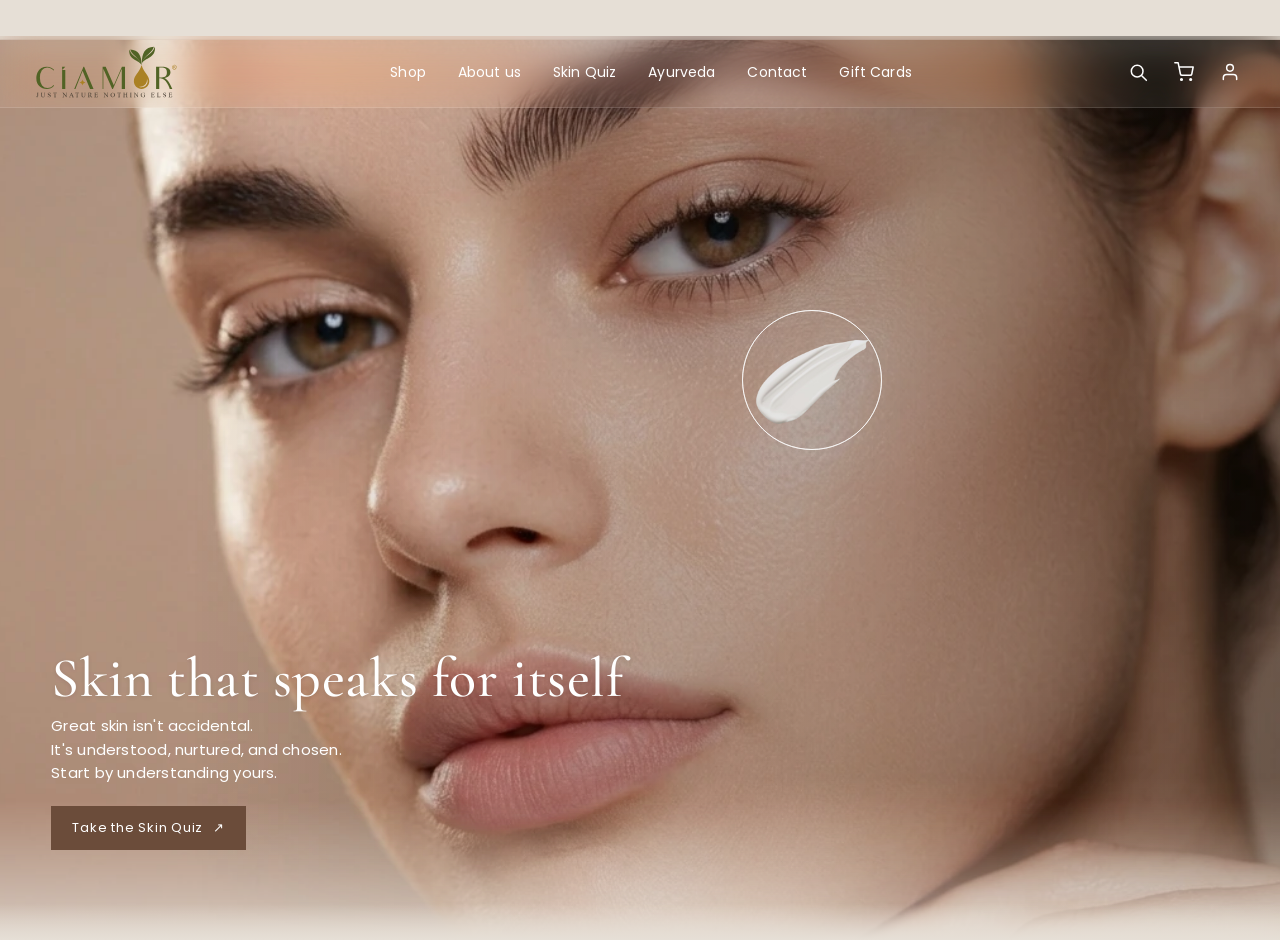
<file: index.html>
<!DOCTYPE html>
<html lang="en">
<head>
  <meta charset="UTF-8">
  <meta name="viewport" content="width=device-width, initial-scale=1.0">
  <title>Ciamor | Just Nature, Nothing Else</title>

  <!-- Fonts. preconnect opens the connection to Google early so text appears sooner -->
  <link rel="preconnect" href="https://fonts.googleapis.com">
  <link rel="preconnect" href="https://fonts.gstatic.com" crossorigin>
  <link href="https://fonts.googleapis.com/css2?family=Cormorant+Garamond:ital,wght@0,300;0,400;0,500;1,300;1,400;1,500&family=Poppins:wght@300;400;500&display=swap" rel="stylesheet">

  <!-- Order matters: tokens → base → one file per section -->
  <link rel="stylesheet" href="css/tokens.css">
  <link rel="stylesheet" href="css/base.css">
  <link rel="stylesheet" href="css/sections/announce.css">
  <link rel="stylesheet" href="css/sections/nav.css">
  <link rel="stylesheet" href="css/sections/hero.css">
</head>
<body>

  <!-- ================= ANNOUNCEMENT BAR ================= -->
  <!-- [CLIENT: announcement text]. Empty in the reference build too. -->
  <div class="announce-bar">
    &nbsp;
  </div>


  <!-- ================= NAVBAR (sits on top of the hero) ================= -->
  <nav class="navbar" aria-label="Main">

    <!-- Official logo (vector, includes the tagline). The alt text names the link for screen readers. -->
    <a href="#" class="nav-logo">
      <img class="nav-logo__img" src="assets/images/logo.svg" alt="Ciamor: Just Nature, Nothing Else. Home" width="175" height="64">
    </a>

    <ul class="nav-links">
      <li><a href="#">Shop</a></li>
      <li><a href="#">About us</a></li>
      <li><a href="#">Skin Quiz</a></li>
      <li><a href="#">Ayurveda</a></li>
      <li><a href="#">Contact</a></li>
      <li><a href="#">Gift Cards</a></li>
    </ul>

    <!-- aria-expanded tells screen readers whether the menu is open (JS updates it) -->
    <button class="nav-hamburger" aria-label="Menu" aria-expanded="false" aria-controls="mobileMenu">
      <span></span><span></span><span></span>
    </button>

    <div class="nav-icons">
      <button class="nav-icon-btn" aria-label="Search">
        <svg viewBox="0 0 24 24" fill="none" stroke="currentColor" stroke-width="1.8" stroke-linecap="round" stroke-linejoin="round" aria-hidden="true">
          <circle cx="11" cy="11" r="7"/>
          <line x1="16.5" y1="16.5" x2="22" y2="22"/>
        </svg>
      </button>
      <button class="nav-icon-btn" aria-label="Cart">
        <svg viewBox="0 0 24 24" fill="none" stroke="currentColor" stroke-width="1.8" stroke-linecap="round" stroke-linejoin="round" aria-hidden="true">
          <circle cx="9" cy="21" r="1"/>
          <circle cx="20" cy="21" r="1"/>
          <path d="M1 1h4l2.68 13.39a2 2 0 001.98 1.61h9.72a2 2 0 001.98-1.61L23 6H6"/>
        </svg>
      </button>
      <button class="nav-icon-btn" aria-label="Account">
        <svg viewBox="0 0 24 24" fill="none" stroke="currentColor" stroke-width="1.8" stroke-linecap="round" stroke-linejoin="round" aria-hidden="true">
          <path d="M20 21v-2a4 4 0 00-4-4H8a4 4 0 00-4 4v2"/>
          <circle cx="12" cy="7" r="4"/>
        </svg>
      </button>
    </div>
  </nav>


  <!-- ================= MOBILE MENU ================= -->
  <div class="mobile-menu" id="mobileMenu" aria-label="Menu">
    <button class="mobile-menu__close" id="menuClose" aria-label="Close menu">✕</button>
    <a href="#">Shop</a>
    <a href="#">About us</a>
    <a href="#">Skin Quiz</a>
    <a href="#">Ayurveda</a>
    <a href="#">Contact</a>
    <a href="#">Gift Cards</a>
  </div>


  <main>

    <!-- ================= HERO ================= -->
    <section class="hero">
      <!-- fetchpriority="high" asks the browser to load the hero photo first -->
      <img class="hero__bg" src="assets/images/hero-model.webp" alt="Ciamor hero model" fetchpriority="high">
      <div class="hero__overlay"></div>
      <div class="hero__blend"></div>

      <!-- Cream hotspot: hover reveals 5 feature labels (hidden on mobile) -->
      <div class="cream-hotspot">
        <img src="assets/images/cream-smear.png" alt="Cream texture" class="cream-hotspot__swatch">
        <div class="cream-hotspot__feature cream-hotspot__feature--1">
          <span class="cream-hotspot__line"></span>
          <span class="cream-hotspot__label">Feature One</span>
        </div>
        <div class="cream-hotspot__feature cream-hotspot__feature--2">
          <span class="cream-hotspot__line"></span>
          <span class="cream-hotspot__label">Feature Two</span>
        </div>
        <div class="cream-hotspot__feature cream-hotspot__feature--3">
          <span class="cream-hotspot__line"></span>
          <span class="cream-hotspot__label">Feature Three</span>
        </div>
        <div class="cream-hotspot__feature cream-hotspot__feature--4">
          <span class="cream-hotspot__line"></span>
          <span class="cream-hotspot__label">Feature Four</span>
        </div>
        <div class="cream-hotspot__feature cream-hotspot__feature--5">
          <span class="cream-hotspot__line"></span>
          <span class="cream-hotspot__label">Feature Five</span>
        </div>
      </div>

      <div class="hero__content">
        <h1 class="hero__headline">Skin that speaks for itself</h1>
        <p class="hero__subtext">
          Great skin isn't accidental.<br>It's understood, nurtured, and chosen.<br>Start by understanding yours.
        </p>
        <a href="#" class="hero__cta">
          Take the Skin Quiz <span class="hero__cta-arrow" aria-hidden="true">↗</span>
        </a>
      </div>
    </section>

    <!-- Next sections go here, one at a time -->

  </main>

  <script src="js/sections/nav.js"></script>
</body>
</html>
</file>
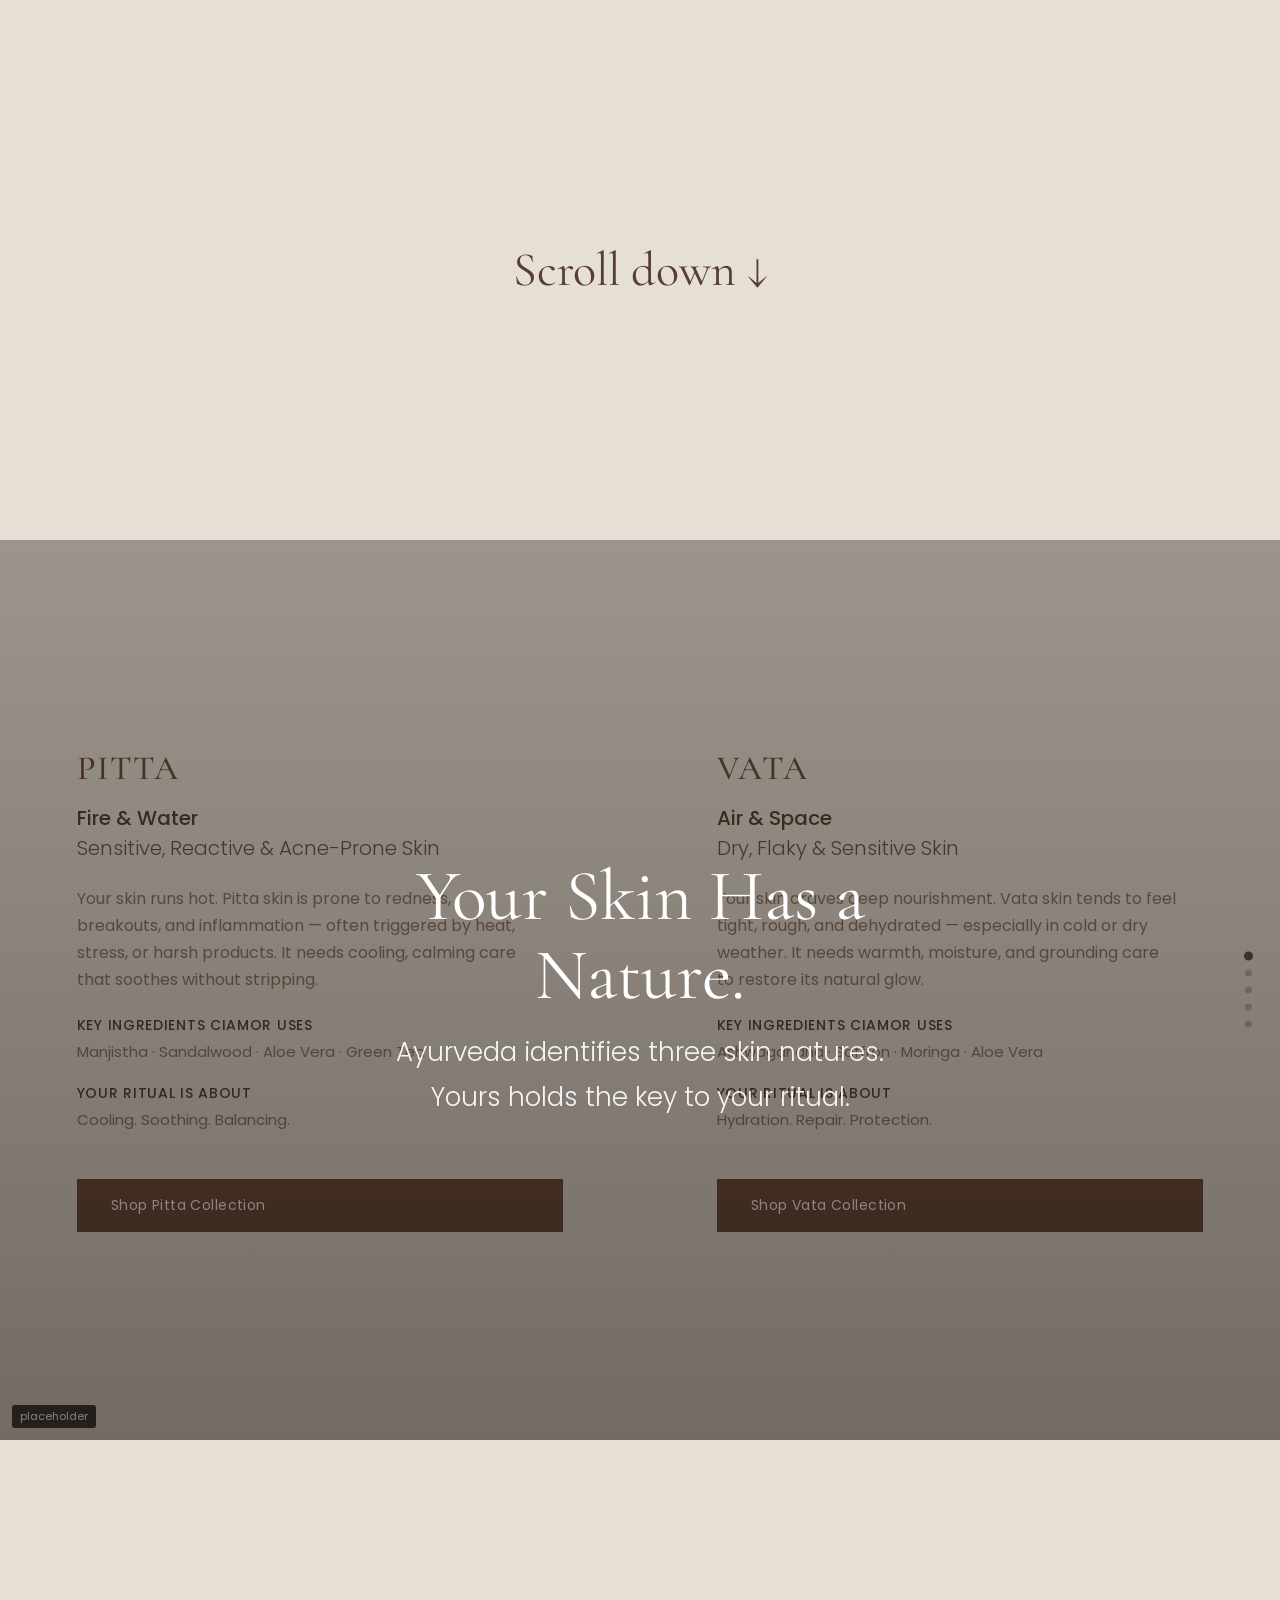
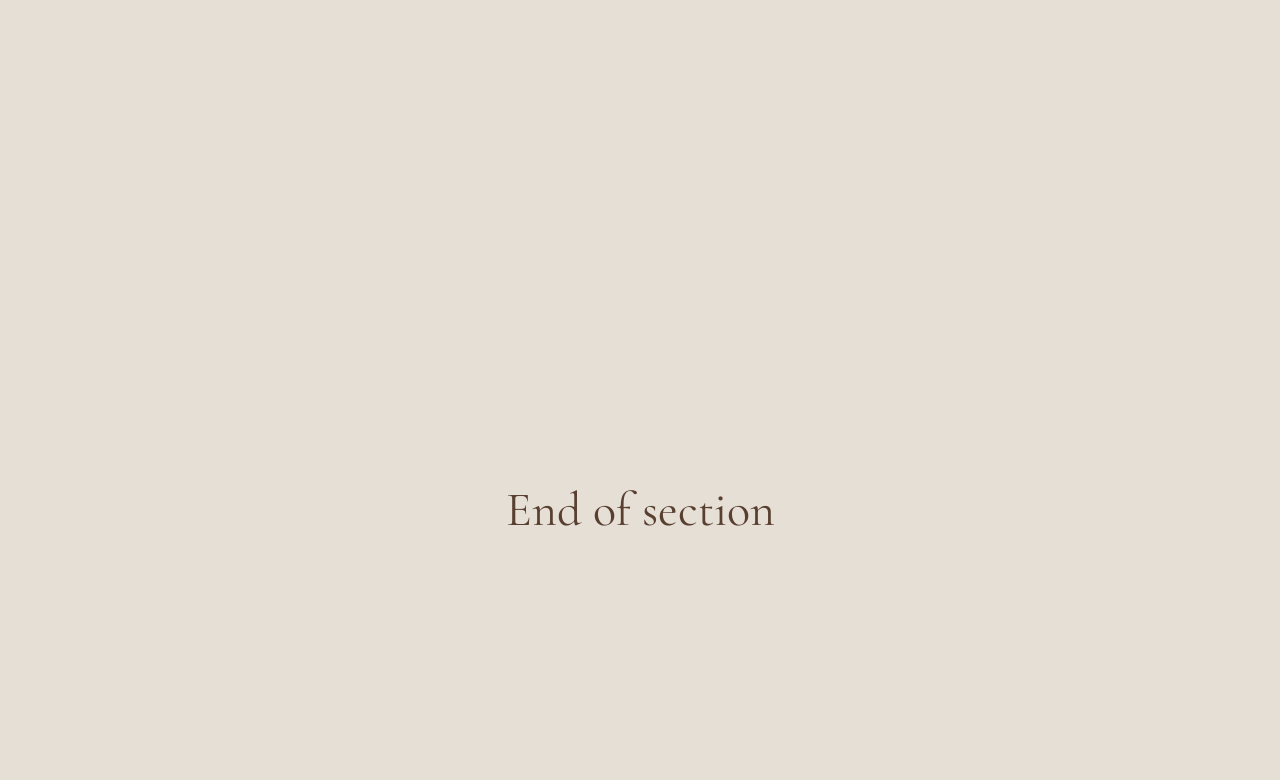
<file: archive/dosha-split-door/index.html>
<!DOCTYPE html>
<html lang="en">
<head>
  <meta charset="UTF-8">
  <meta name="viewport" content="width=device-width, initial-scale=1.0">
  <title>Archive: Dosha split-door section (Zoya's original)</title>
  <!--
    ARCHIVED, not used on the live site. See DECISIONS.md.
    Zoya's original 5-slide, scroll-pinned "split-door" dosha section,
    extracted unchanged from reference/ciamor-reference.html so it still
    runs on its own as a portfolio piece. Scroll down with a mouse wheel
    on a desktop-width window to see the doors open.
  -->
  <link href="https://fonts.googleapis.com/css2?family=Cormorant+Garamond:ital,wght@0,300;0,400;0,500;1,300;1,400;1,500&family=Poppins:wght@300;400;500&display=swap" rel="stylesheet">
  <link rel="stylesheet" href="../../css/tokens.css">
  <link rel="stylesheet" href="../../css/base.css">
  <link rel="stylesheet" href="dosha-split-door.css">
  <style>
    /* demo-only spacers so there's something to scroll into and out of */
    .demo-spacer { height: 60vh; display: flex; align-items: center; justify-content: center;
                   font-family: var(--font-display); font-size: var(--fs-h2); }
  </style>
</head>
<body>
  <div class="demo-spacer">Scroll down ↓</div>

<section class="dosha-wrapper" id="doshaWrapper">
  <div class="dosha-pin" id="doshaPin">

    <div class="dosha-dots" id="doshaDots">
      <span class="active"></span><span></span><span></span><span></span><span></span>
    </div>

    <!-- SLIDE 1 — Intro -->
    <div class="dosha-slide" data-index="0">
      <div class="dosha-slide__half dosha-slide__half--left">
        <div class="dosha-slide__content">
          <div class="dosha-fullbleed" style="background-image:url('https://i.pinimg.com/736x/44/56/b9/4456b9ee4f97e0d601fe777534a03640.jpg');">
            <div class="dosha-fullbleed__text">
              <h2>Your Skin Has a Nature.</h2>
              <p>Ayurveda identifies three skin natures.</p>
              <p>Yours holds the key to your ritual.</p>
            </div>
          </div>
        </div>
      </div>
      <div class="dosha-slide__half dosha-slide__half--right" aria-hidden="true">
        <div class="dosha-slide__content">
          <div class="dosha-fullbleed" style="background-image:url('https://i.pinimg.com/736x/44/56/b9/4456b9ee4f97e0d601fe777534a03640.jpg');">
            <div class="dosha-fullbleed__text">
              <h2>Your Skin Has a Nature.</h2>
              <p>Ayurveda identifies three skin natures.</p>
              <p>Yours holds the key to your ritual.</p>
            </div>
          </div>
        </div>
      </div>
    </div>

    <!-- SLIDE 2 — VATA -->
    <div class="dosha-slide" data-index="1">
      <div class="dosha-slide__half dosha-slide__half--left">
        <div class="dosha-slide__content">
          <div class="dosha-split">
            <div class="dosha-split__image" style="background-image:url('https://i.pinimg.com/1200x/b3/a7/de/b3a7de5e4cbe04eabf212acbf5bbc02e.jpg');"><span class="placeholder-tag">placeholder</span></div>
            <div class="dosha-split__text">
              <div class="dosha-split__eyebrow">VATA</div>
              <div class="dosha-split__meta">Air &amp; Space<span>Dry, Flaky &amp; Sensitive Skin</span></div>
              <p class="dosha-split__desc">Your skin craves deep nourishment. Vata skin tends to feel tight, rough, and dehydrated — especially in cold or dry weather. It needs warmth, moisture, and grounding care to restore its natural glow.</p>
              <div class="dosha-split__label">Key ingredients Ciamor uses</div>
              <div class="dosha-split__value">Ashwagandha · Saffron · Moringa · Aloe Vera</div>
              <div class="dosha-split__label">Your ritual is about</div>
              <div class="dosha-split__value">Hydration. Repair. Protection.</div>
              <a href="#" class="dosha-cta">Shop Vata Collection</a>
            </div>
          </div>
        </div>
      </div>
      <div class="dosha-slide__half dosha-slide__half--right" aria-hidden="true">
        <div class="dosha-slide__content">
          <div class="dosha-split">
            <div class="dosha-split__image" style="background-image:url('https://placehold.co/1000x1200/583F30/E6DFD6?text=Vata+Image');"></div>
            <div class="dosha-split__text">
              <div class="dosha-split__eyebrow">VATA</div>
              <div class="dosha-split__meta">Air &amp; Space<span>Dry, Flaky &amp; Sensitive Skin</span></div>
              <p class="dosha-split__desc">Your skin craves deep nourishment. Vata skin tends to feel tight, rough, and dehydrated — especially in cold or dry weather. It needs warmth, moisture, and grounding care to restore its natural glow.</p>
              <div class="dosha-split__label">Key ingredients Ciamor uses</div>
              <div class="dosha-split__value">Ashwagandha · Saffron · Moringa · Aloe Vera</div>
              <div class="dosha-split__label">Your ritual is about</div>
              <div class="dosha-split__value">Hydration. Repair. Protection.</div>
              <a href="#" class="dosha-cta">Shop Vata Collection</a>
            </div>
          </div>
        </div>
      </div>
    </div>

    <!-- SLIDE 3 — PITTA -->
    <div class="dosha-slide" data-index="2">
      <div class="dosha-slide__half dosha-slide__half--left">
        <div class="dosha-slide__content">
          <div class="dosha-split dosha-split--reverse">
            <div class="dosha-split__image" style="background-image:url('https://placehold.co/1000x1200/6B4C3A/FFFFFF?text=Pitta+Image');"><span class="placeholder-tag">placeholder</span></div>
            <div class="dosha-split__text">
              <div class="dosha-split__eyebrow">PITTA</div>
              <div class="dosha-split__meta">Fire &amp; Water<span>Sensitive, Reactive &amp; Acne-Prone Skin</span></div>
              <p class="dosha-split__desc">Your skin runs hot. Pitta skin is prone to redness, breakouts, and inflammation — often triggered by heat, stress, or harsh products. It needs cooling, calming care that soothes without stripping.</p>
              <div class="dosha-split__label">Key ingredients Ciamor uses</div>
              <div class="dosha-split__value">Manjistha · Sandalwood · Aloe Vera · Green Tea</div>
              <div class="dosha-split__label">Your ritual is about</div>
              <div class="dosha-split__value">Cooling. Soothing. Balancing.</div>
              <a href="#" class="dosha-cta">Shop Pitta Collection</a>
            </div>
          </div>
        </div>
      </div>
      <div class="dosha-slide__half dosha-slide__half--right" aria-hidden="true">
        <div class="dosha-slide__content">
          <div class="dosha-split dosha-split--reverse">
            <div class="dosha-split__image" style="background-image:url('https://i.pinimg.com/1200x/d4/51/90/d45190e1ecfececb980773269ecd7648.jpg');"></div>
            <div class="dosha-split__text">
              <div class="dosha-split__eyebrow">PITTA</div>
              <div class="dosha-split__meta">Fire &amp; Water<span>Sensitive, Reactive &amp; Acne-Prone Skin</span></div>
              <p class="dosha-split__desc">Your skin runs hot. Pitta skin is prone to redness, breakouts, and inflammation — often triggered by heat, stress, or harsh products. It needs cooling, calming care that soothes without stripping.</p>
              <div class="dosha-split__label">Key ingredients Ciamor uses</div>
              <div class="dosha-split__value">Manjistha · Sandalwood · Aloe Vera · Green Tea</div>
              <div class="dosha-split__label">Your ritual is about</div>
              <div class="dosha-split__value">Cooling. Soothing. Balancing.</div>
              <a href="#" class="dosha-cta">Shop Pitta Collection</a>
            </div>
          </div>
        </div>
      </div>
    </div>

    <!-- SLIDE 4 — KAPHA -->
    <div class="dosha-slide" data-index="3">
      <div class="dosha-slide__half dosha-slide__half--left">
        <div class="dosha-slide__content">
          <div class="dosha-split">
            <div class="dosha-split__image" style="background-image:url('https://i.pinimg.com/736x/7a/f6/a1/7af6a1393823c55d46eae227fcdd0f85.jpg');"><span class="placeholder-tag">placeholder</span></div>
            <div class="dosha-split__text">
              <div class="dosha-split__eyebrow">KAPHA</div>
              <div class="dosha-split__meta">Water &amp; Earth<span>Oily, Congested &amp; Dull Skin</span></div>
              <p class="dosha-split__desc">Your skin holds on too much. Kapha skin tends to overproduce oil, clog pores, and lose its natural radiance. It needs gentle detoxification and invigoration to restore clarity and glow.</p>
              <div class="dosha-split__label">Key ingredients Ciamor uses</div>
              <div class="dosha-split__value">Neem · Tulsi · Wild Turmeric · Coriander</div>
              <div class="dosha-split__label">Your ritual is about</div>
              <div class="dosha-split__value">Detox. Clarity. Balance.</div>
              <a href="#" class="dosha-cta">Shop Kapha Collection</a>
            </div>
          </div>
        </div>
      </div>
      <div class="dosha-slide__half dosha-slide__half--right" aria-hidden="true">
        <div class="dosha-slide__content">
          <div class="dosha-split">
            <div class="dosha-split__image" style="background-image:url('https://placehold.co/1000x1200/583F30/E6DFD6?text=Kapha+Image');"></div>
            <div class="dosha-split__text">
              <div class="dosha-split__eyebrow">KAPHA</div>
              <div class="dosha-split__meta">Water &amp; Earth<span>Oily, Congested &amp; Dull Skin</span></div>
              <p class="dosha-split__desc">Your skin holds on too much. Kapha skin tends to overproduce oil, clog pores, and lose its natural radiance. It needs gentle detoxification and invigoration to restore clarity and glow.</p>
              <div class="dosha-split__label">Key ingredients Ciamor uses</div>
              <div class="dosha-split__value">Neem · Tulsi · Wild Turmeric · Coriander</div>
              <div class="dosha-split__label">Your ritual is about</div>
              <div class="dosha-split__value">Detox. Clarity. Balance.</div>
              <a href="#" class="dosha-cta">Shop Kapha Collection</a>
            </div>
          </div>
        </div>
      </div>
    </div>

    <!-- SLIDE 5 — Quiz CTA (final — normal scroll resumes after this) -->
    <div class="dosha-slide" data-index="4">
      <div class="dosha-slide__half dosha-slide__half--left">
        <div class="dosha-slide__content">
          <div class="dosha-fullbleed" style="background-image:url('https://i.pinimg.com/1200x/65/e2/61/65e2610e83946d9efe705d00f4be48e0.jpg');">
            <span class="placeholder-tag">placeholder</span>
            <div class="dosha-fullbleed__text">
              <h2>Not sure which dosha you are?</h2>
              <p>Find your dosha. Get skincare curated for exactly what your skin craves.</p>
              <a href="#" class="dosha-cta">Take the Skin Quiz ↗</a>
            </div>
          </div>
        </div>
      </div>
      <div class="dosha-slide__half dosha-slide__half--right" aria-hidden="true">
        <div class="dosha-slide__content">
          <div class="dosha-fullbleed" style="background-image:url('https://i.pinimg.com/1200x/65/e2/61/65e2610e83946d9efe705d00f4be48e0.jpg');">
            <div class="dosha-fullbleed__text">
              <h2>Not sure which dosha you are?</h2>
              <p>Find your dosha. Get skincare curated for exactly what your skin craves.</p>
              <a href="#" class="dosha-cta">Take the Skin Quiz ↗</a>
            </div>
          </div>
        </div>
      </div>
    </div>

  </div>
</section>

  <div class="demo-spacer">End of section</div>
  <script src="dosha-split-door.js"></script>
</body>
</html>
</file>
<file: css/tokens.css>
/* ==========================================================================
   DESIGN TOKENS: single source of truth
   --------------------------------------------------------------------------
   Every colour and font used on the site lives here. Section CSS files
   should only ever reference these variables, never raw hex values.
   Need a new one? Add it here AND log it in DECISIONS.md.
   ========================================================================== */

:root {
  /* ---- Colours (from Typography_Rules.docx via the reference build) ---- */
  --color-bg-primary:     #E6DFD6;                    /* warm beige page background */
  --color-text-primary:   #583F30;                    /* deep brown */
  --color-text-secondary: rgba(107, 76, 58, 0.72);
  --color-accent:         #6B4C3A;
  --color-white:          #FFFFFF;
  --color-star:           #C4933F;                    /* rating stars, gold */
  --color-overlay:        rgba(237, 232, 224, 0.88);

  /* ---- Colours added during the port (see DECISIONS.md) ----
     The reference had these as raw values inside components.
     "-rgb" tokens hold just the R, G, B numbers so we can add
     transparency where needed:  rgba(var(--color-shade-rgb), 0.42)
     (A plain hex token can't be given an alpha that way in CSS.) */
  /* Official logo colours (from assets/images/logo.svg). Reference only: use the file itself for the logo. */
  --color-brand-green:    #516325;
  --color-brand-gold:     #AA8124;
  --color-brand-ink:      #41392E;                    /* logo tagline */
  --color-white-rgb:      255, 255, 255;
  --color-text-primary-rgb: 88, 63, 48;               /* same as --color-text-primary */
  --color-shade-rgb:      20, 12, 6;                  /* near-black brown: overlays, mobile menu */

  /* ---- Fonts ---- */
  --font-display: 'Cormorant Garamond', serif;        /* headings, editorial */
  --font-body:    'Poppins', sans-serif;              /* body, UI, CTAs */

  /* ---- Type scale (from docx) ----
     NOTE: the ported nav/hero don't actually use this scale (hero
     headline is 56px, nav links 14px, CTA 13px). Open question
     logged in DECISIONS.md. */
  --fs-h1:       72px;   /* Primary section headings: Cormorant */
  --fs-h2:       48px;   /* Secondary headings: Cormorant */
  --fs-body-lg:  26px;   /* Large subtext: Poppins Medium */
  --fs-body-cta: 24px;   /* CTA buttons: Poppins Regular */
  --fs-body:     20px;   /* Body copy: Poppins Regular */
  --fs-label:    14px;   /* Small labels, pills: Poppins Light */
  --fs-fine:     12px;   /* Fine print, footer: Poppins Light */
}
</file>
<file: css/base.css>
/* ==========================================================================
   BASE: reset + global styles
   Loaded after tokens.css and before any section file.
   ========================================================================== */

/* Simple reset: remove default spacing, make widths include padding/border */
*, *::before, *::after { box-sizing: border-box; margin: 0; padding: 0; }

body {
  font-family: var(--font-body);
  background: var(--color-bg-primary);
  color: var(--color-text-primary);
  overflow-x: hidden;
}

/* Keyboard focus ring (added during port: the reference had none).
   :focus-visible only shows for keyboard users, so mouse clicks
   look exactly like the reference. */
:focus-visible {
  outline: 2px solid var(--color-accent);
  outline-offset: 3px;
}

/* Text only screen readers can hear (e.g. extra context on links) */
.visually-hidden {
  position: absolute;
  width: 1px; height: 1px;
  overflow: hidden;
  clip: rect(0 0 0 0);
  white-space: nowrap;
}
</file>
<file: css/sections/announce.css>
/* ==========================================================================
   ANNOUNCEMENT BAR: ported from reference, unchanged
   ========================================================================== */

.announce-bar {
  width: 100%;
  background: var(--color-bg-primary);
  display: flex;
  align-items: center;
  gap: 8px;
  padding: 7px 24px;
  border-bottom: 1px solid rgba(var(--color-text-primary-rgb), 0.12);
}
.announce-bar__icon {
  width: 16px; height: 16px; flex-shrink: 0;
}
.announce-bar__text {
  font-family: var(--font-body);
  font-size: var(--fs-fine);
  font-weight: 300;
  color: var(--color-text-secondary);
  letter-spacing: 0.04em;
}
</file>
<file: css/sections/nav.css>
/* ==========================================================================
   NAVBAR + MOBILE MENU: ported from reference, visually unchanged
   The navbar sits absolutely on top of the hero image (frosted glass).
   ========================================================================== */

.navbar {
  position: absolute;
  top: 36px; left: 0; right: 0;
  z-index: 200;
  display: flex;
  align-items: center;
  justify-content: space-between;
  padding: 0 36px;
  height: 72px;
  /* Frosted glass blur */
  background: rgba(var(--color-white-rgb), 0.08);
  backdrop-filter: blur(18px) saturate(1.4);
  -webkit-backdrop-filter: blur(18px) saturate(1.4);
  border-bottom: 1px solid rgba(var(--color-white-rgb), 0.12);
}

/* Focus ring is white here, the default brown would vanish on the photo */
.navbar :focus-visible,
.mobile-menu :focus-visible { outline-color: var(--color-white); }

/* ---- LOGO ---- */
.nav-logo {
  display: flex;
  flex-direction: column;
  align-items: flex-start;
  text-decoration: none;
  gap: 0px;
  flex-shrink: 0;
}
/* Official logo file. Set the height only; width follows the logo's
   own proportions (175:64) automatically. */
.nav-logo__img {
  display: block;
  height: 52px;
  width: auto;
}

@media (max-width: 767px) {
  .nav-logo__img { height: 44px; }   /* mobile nav is 60px tall */
}

/* ---- CENTRE LINKS ---- */
.nav-links {
  display: flex;
  align-items: center;
  gap: 32px;
  list-style: none;
}
.nav-links a {
  font-family: var(--font-body);
  font-size: 14px;
  font-weight: 400;
  color: var(--color-white);
  text-decoration: none;
  letter-spacing: 0.01em;
  white-space: nowrap;
  transition: color 0.2s;
  position: relative;
  padding-bottom: 4px;
}
/* Underline that grows from the left on hover */
.nav-links a::after {
  content: '';
  position: absolute;
  left: 0;
  bottom: 0;
  width: 100%;
  height: 1px;
  background: currentColor;
  transform: scaleX(0);
  transform-origin: left;
  transition: transform 0.25s ease;
}
.nav-links a:hover {
  color: var(--color-white);
  filter: brightness(1.3);
  text-shadow: 0 0 6px rgba(var(--color-white-rgb), 0.35);
}
.nav-links a:hover::after { transform: scaleX(1); }

/* ---- ICON BUTTONS ---- */
.nav-icons {
  display: flex;
  align-items: center;
  gap: 18px;
  flex-shrink: 0;
}
.nav-icon-btn {
  background: none;
  border: none;
  cursor: pointer;
  padding: 4px;
  color: var(--color-white);
  display: flex;
  align-items: center;
  transition: color 0.2s;
}
.nav-icon-btn:hover { color: rgba(var(--color-white-rgb), 0.70); }
.nav-icon-btn svg { width: 20px; height: 20px; }

/* ---- HAMBURGER (mobile only) ---- */
.nav-hamburger {
  display: none;
  background: none;
  border: none;
  cursor: pointer;
  padding: 4px;
  color: var(--color-white);
  flex-direction: column;
  gap: 5px;
}
.nav-hamburger span {
  display: block;
  width: 22px;
  height: 2px;
  background: var(--color-white);
  border-radius: 2px;
}

/* ---- MOBILE MENU DRAWER ---- */
.mobile-menu {
  display: none;
  position: fixed;
  top: 0; left: 0; right: 0; bottom: 0;
  z-index: 300;
  background: rgba(var(--color-shade-rgb), 0.97);
  flex-direction: column;
  align-items: center;
  justify-content: center;
  gap: 32px;
  opacity: 0;
  transition: opacity 0.3s ease;
}
.mobile-menu.open {
  display: flex;
  opacity: 1;
}
.mobile-menu a {
  font-family: var(--font-display);
  font-size: 32px;
  font-weight: 400;
  color: var(--color-white);
  text-decoration: none;
  letter-spacing: 0.04em;
  transition: color 0.2s;
}
.mobile-menu a:hover { color: rgba(var(--color-white-rgb), 0.60); }
.mobile-menu__close {
  position: absolute;
  top: 20px; right: 20px;
  background: none;
  border: none;
  color: var(--color-white);
  font-size: 32px;
  cursor: pointer;
  line-height: 1;
}

/* ---- TABLET: 768px – 1024px ---- */
@media (max-width: 1024px) {
  .navbar { padding: 0 24px; height: 72px; top: 28px; }
  .nav-links { gap: 20px; }
  .nav-links a { font-size: 14px; }
}

/* ---- MOBILE: ≤ 767px ---- */
@media (max-width: 767px) {
  .navbar {
    top: 0;
    padding: 0 18px;
    height: 60px;
    position: absolute;
  }
  .nav-links { display: none; }
  .nav-icons { display: none; }
  .nav-hamburger { display: flex; }
}
</file>
<file: css/sections/hero.css>
/* ==========================================================================
   HERO + CREAM HOTSPOT: ported from reference, visually unchanged
   ========================================================================== */

.hero {
  position: relative;
  width: 100%;
  height: 100vh;
  min-height: 600px;
  overflow: hidden;
  background-color: var(--color-bg-primary);
}

/* Full-bleed photo. The mask fades the bottom 18% into the page colour. */
.hero__bg {
  position: absolute;
  inset: 0;
  width: 100%;
  height: 100%;
  object-fit: cover;
  object-position: 38% center;
  transform: scale(1.08);
  transform-origin: center;
  -webkit-mask-image: linear-gradient(to bottom, black 82%, transparent 100%);
          mask-image: linear-gradient(to bottom, black 82%, transparent 100%);
}

/* Gradient overlay: left clear, right darkened for text legibility */
.hero__overlay {
  position: absolute;
  inset: 0;
  background: linear-gradient(
    to right,
    rgba(var(--color-shade-rgb), 0) 15%,
    rgba(var(--color-shade-rgb), 0.22) 45%,
    rgba(var(--color-shade-rgb), 0.42) 100%
  );
  -webkit-mask-image: linear-gradient(to bottom, black 82%, transparent 100%);
          mask-image: linear-gradient(to bottom, black 82%, transparent 100%);
}

.hero__blend {
  position: absolute;
  bottom: 0;
  left: 0;
  width: 100%;
  height: 60px;
  background: linear-gradient(to bottom, transparent 40%, var(--color-bg-primary) 100%);
  z-index: 2;
  pointer-events: none;
}

/* Text block, bottom-left */
.hero__content {
  position: absolute;
  bottom: 10%;
  left: 4%;
  width: 50%;
  max-width: 660px;
  text-align: left;
}

.hero__headline {
  font-family: var(--font-display);
  font-size: 56px;
  font-weight: 500;
  font-style: normal;
  color: var(--color-white);
  line-height: 1.08;
  letter-spacing: 0.01em;
  margin-bottom: 6px;
  text-shadow: 0 1px 4px rgba(0, 0, 0, 0.10);
}

.hero__subtext {
  font-family: var(--font-body);
  font-size: 15px;
  font-weight: 400;
  color: var(--color-white);
  line-height: 1.55;
  margin-bottom: 22px;
  letter-spacing: 0.015em;
}

/* Primary CTA: solid brown, turns to outline on hover */
.hero__cta {
  display: inline-flex;
  align-items: center;
  gap: 10px;
  width: fit-content;
  background: var(--color-accent);
  color: var(--color-white);
  font-family: var(--font-body);
  font-size: 13px;
  font-weight: 400;
  letter-spacing: 0.06em;
  text-decoration: none;
  padding: 11px 20px;
  border: 1.5px solid transparent;
  cursor: pointer;
  transition: background 0.25s, border-color 0.25s;
}
.hero__cta:hover {
  background: transparent;
  border-color: var(--color-white);
}
/* The ↗ rotates to → on hover */
.hero__cta-arrow {
  font-size: 13px;
  display: inline-block;
  font-style: normal;
  transition: transform 0.25s ease;
}
.hero__cta:hover .hero__cta-arrow { transform: rotate(45deg); }

/* ---- TABLET ---- */
@media (max-width: 1024px) {
  .hero__content { width: 60%; left: 4%; bottom: 18%; }
  .hero__headline { font-size: 46px; }
}

/* ---- MOBILE ---- */
@media (max-width: 767px) {
  .hero__bg { object-position: 35% center; }
  .hero__overlay {
    background: linear-gradient(
      to bottom,
      rgba(0, 0, 0, 0.10) 0%,
      rgba(var(--color-shade-rgb), 0.45) 50%,
      rgba(var(--color-shade-rgb), 0.60) 100%
    );
  }
  .hero__content { left: 5%; right: 5%; width: 90%; bottom: 12%; max-width: 100%; }
  .hero__headline { font-size: 36px; line-height: 1.12; margin-bottom: 10px; }
  .hero__subtext { font-size: 13px; margin-bottom: 20px; line-height: 1.6; }
  .hero__cta { margin: 0; font-size: 12px; padding: 10px 18px; }
}

/* ---- SMALL MOBILE ---- */
@media (max-width: 375px) {
  .hero__headline { font-size: 30px; }
  .hero__subtext  { font-size: 12px; }
}


/* ==========================================================================
   CREAM SWATCH HOTSPOT
   Hover the swatch → spotlight dims the page, 5 feature labels fade in.
   ========================================================================== */
.cream-hotspot {
  position: absolute;
  z-index: 5;
  top: 30%;
  left: 58%;
  width: 140px;
  height: 140px;
}

.cream-hotspot__swatch {
  width: 100%;
  height: 100%;
  object-fit: contain;
  position: relative;
  z-index: 3;
  cursor: pointer;
  border-radius: 50%;
  transition: box-shadow 0.6s ease, transform 0.6s ease;
}

/* The "spotlight": a huge shadow darkens everything outside the swatch */
.cream-hotspot:hover .cream-hotspot__swatch {
  box-shadow: 0 0 0 2000px rgba(var(--color-shade-rgb), 0.55);
  transform: scale(1.05);
}

/* ---- Feature callouts ---- */
.cream-hotspot__feature {
  position: absolute;
  display: flex;
  align-items: center;
  gap: 8px;
  opacity: 0;
  z-index: 4;
  pointer-events: none;
  transition: opacity 0.5s ease, transform 0.5s ease;
}
.cream-hotspot__line {
  display: block;
  height: 1px;
  width: 0;
  background: var(--color-white);
  transition: width 0.5s ease;
}
.cream-hotspot__label {
  font-family: var(--font-body);
  font-size: var(--fs-label);
  letter-spacing: 0.04em;
  color: var(--color-white);
  white-space: nowrap;
}

/* Reveal on hover, staggered so they don't all pop together */
.cream-hotspot:hover .cream-hotspot__feature { opacity: 1; }
.cream-hotspot:hover .cream-hotspot__feature .cream-hotspot__line { width: 40px; }

.cream-hotspot__feature--1 { top: -60px; left: 50%; transform: translateX(-50%); transition-delay: 0.1s; }
.cream-hotspot__feature--1 .cream-hotspot__line  { order: 2; }
.cream-hotspot__feature--1 .cream-hotspot__label { order: 1; }
.cream-hotspot__feature--2 { top: 10%; left: 140px; transition-delay: 0.2s; }
.cream-hotspot__feature--3 { top: 45%; left: 140px; transition-delay: 0.3s; }
.cream-hotspot__feature--4 { top: 80%; left: 140px; transition-delay: 0.4s; }
.cream-hotspot__feature--5 {
  bottom: -60px; left: 50%; transform: translateX(-50%);
  flex-direction: column; transition-delay: 0.5s;
}
.cream-hotspot__feature--5 .cream-hotspot__line { height: 20px; width: 1px !important; }

/* No hover on touch devices, so hide it (tap version: later, if wanted) */
@media (max-width: 767px) {
  .cream-hotspot { display: none; }
}

/* Subtle pulse rings: hint that the swatch is interactive */
.cream-hotspot::before,
.cream-hotspot::after {
  content: '';
  position: absolute;
  top: 50%; left: 50%;
  width: 100%;
  height: 100%;
  border-radius: 50%;
  border: 1px solid var(--color-white);
  transform: translate(-50%, -50%) scale(1);
  opacity: 0.7;
  z-index: 2;
  pointer-events: none;
  animation: hotspot-pulse 2.4s ease-out infinite;
}
.cream-hotspot::after { animation-delay: 1.2s; }

@keyframes hotspot-pulse {
  0%   { transform: translate(-50%, -50%) scale(1);   opacity: 0.7; }
  100% { transform: translate(-50%, -50%) scale(1.6); opacity: 0; }
}

/* Stop the pulse once they've engaged */
.cream-hotspot:hover::before,
.cream-hotspot:hover::after {
  animation-play-state: paused;
  opacity: 0;
}

/* Added during port: respect users who've asked for less motion */
@media (prefers-reduced-motion: reduce) {
  .cream-hotspot::before,
  .cream-hotspot::after { animation: none; opacity: 0; }
}
</file>
<file: archive/dosha-split-door/dosha-split-door.css>
/* ─── SCROLL WRAPPER ───
     Height = number of slides * 100vh. This is the scroll "budget"
     the pinned section consumes before releasing to normal scroll. */
  .dosha-wrapper {
    position: relative;
    height: 500vh; /* 5 slides */
  }

  .dosha-pin {
    position: sticky;
    top: 0;
    height: 100vh;
    width: 100%;
    overflow: hidden;
  }

  .dosha-slide {
    position: absolute;
    inset: 0;
    width: 100%;
    height: 100%;
  }

  /* ─── DOOR HALVES ───
     Each half clips to 50% width and shows one side of a
     double-width content block, so together they render as one
     seamless slide. Splitting them apart reveals the slide below. */
  .dosha-slide__half {
    position: absolute;
    top: 0;
    width: 50%;
    height: 100%;
    overflow: hidden;
    transition: transform var(--door-duration, 0.9s) var(--door-ease, cubic-bezier(0.77, 0, 0.18, 1));
    will-change: transform;
  }
  .dosha-slide__half--left  { left: 0; }
  .dosha-slide__half--right { right: 0; }

  .dosha-slide__content {
    position: absolute;
    top: 0;
    width: 200%; /* = 100% of the full slide */
    height: 100%;
  }
  .dosha-slide__half--left  .dosha-slide__content { left: 0; }
  .dosha-slide__half--right .dosha-slide__content { right: 0; }

  .dosha-slide.is-opening .dosha-slide__half--left  { transform: translateX(-100%); }
  .dosha-slide.is-opening .dosha-slide__half--right { transform: translateX(100%); }

  /* ─── SLIDE INTERIORS ─── */

  /* full-bleed type (slide 1 & 5) */
  .dosha-fullbleed {
    position: relative;
    width: 100%;
    height: 100%;
    display: flex;
    align-items: center;
    justify-content: center;
    text-align: center;
    background-size: cover;
    background-position: center;
    color: var(--color-white);
  }
  .dosha-fullbleed::before {
    content: '';
    position: absolute;
    inset: 0;
    background: linear-gradient(180deg, rgba(20,12,6,0.35), rgba(20,12,6,0.55));
  }
  .dosha-fullbleed__text { position: relative; z-index: 2; max-width: 700px; padding: 0 24px; }
  .dosha-fullbleed__text h2 {
    font-family: var(--font-display);
    font-weight: 400;
    font-size: var(--fs-h1);
    line-height: 1.1;
    margin-bottom: 18px;
  }
  .dosha-fullbleed__text p {
    font-size: var(--fs-body-lg);
    font-weight: 300;
    opacity: 0.92;
    margin-bottom: 6px;
  }
  .dosha-cta {
    display: inline-block;
    margin-top: 28px;
    padding: 16px 34px;
    background: var(--color-accent);
    color: var(--color-white);
    font-family: var(--font-body);
    font-size: var(--fs-label);
    text-decoration: none;
    letter-spacing: 0.03em;
    transition: background 0.3s ease;
  }
  .dosha-cta:hover { background: #57392a; }

  /* split image/text type (slides 2, 3, 4) */
  .dosha-split { display: flex; width: 100%; height: 100%; }
  .dosha-split__image {
    width: 50%;
    height: 100%;
    background-size: cover;
    background-position: center;
  }
  .dosha-split__text {
    width: 50%;
    height: 100%;
    background: var(--color-bg-primary);
    display: flex;
    flex-direction: column;
    justify-content: center;
    padding: 0 6vw;
  }
  .dosha-split--reverse { flex-direction: row-reverse; }

  .dosha-split__eyebrow {
    font-family: var(--font-display);
    font-size: 34px;
    font-weight: 500;
    letter-spacing: 0.04em;
    color: var(--color-accent);
    margin-bottom: 14px;
  }
  .dosha-split__meta {
    font-size: var(--fs-body);
    font-weight: 500;
    margin-bottom: 22px;
  }
  .dosha-split__meta span { display: block; font-weight: 300; opacity: 0.85; }
  .dosha-split__desc {
    font-size: 16px;
    line-height: 1.7;
    color: var(--color-text-secondary);
    max-width: 460px;
    margin-bottom: 22px;
  }
  .dosha-split__label {
    font-size: var(--fs-label);
    font-weight: 500;
    text-transform: uppercase;
    letter-spacing: 0.05em;
    margin-bottom: 4px;
  }
  .dosha-split__value { font-size: 15px; color: var(--color-text-secondary); margin-bottom: 20px; }

  /* placeholder tag on placeholder images — remove once real images are in */
  .placeholder-tag {
    position: absolute;
    bottom: 12px; left: 12px;
    background: rgba(0,0,0,0.5);
    color: #fff;
    font-size: 11px;
    padding: 3px 8px;
    border-radius: 3px;
    z-index: 3;
    pointer-events: none;
  }

  /* ─── PROGRESS DOTS (optional, helps orient the user) ─── */
  .dosha-dots {
    position: absolute;
    right: 28px; top: 50%;
    transform: translateY(-50%);
    display: flex;
    flex-direction: column;
    gap: 10px;
    z-index: 5;
  }
  .dosha-dots span {
    width: 7px; height: 7px;
    border-radius: 50%;
    background: rgba(88, 63, 48, 0.3);
    transition: background 0.3s ease, transform 0.3s ease;
  }
  .dosha-dots span.active { background: var(--color-accent); transform: scale(1.3); }

  /* ─── MOBILE FALLBACK ───
     Scroll-hijacking + split-door math gets messy on small touch
     screens. Simplify: unpin, let slides stack and scroll normally. */
  @media (max-width: 767px) {
    .dosha-wrapper { height: auto; }
    .dosha-pin { position: relative; height: auto; }
    .dosha-slide { position: relative; height: 100vh; }
    .dosha-slide__half { position: relative; width: 100%; transform: none !important; transition: none; }
    .dosha-slide__content { width: 100%; position: relative; left: 0 !important; right: 0 !important; }
    .dosha-slide__half--right { display: none; } /* duplicate half not needed without doors */
    .dosha-split { flex-direction: column !important; }
    .dosha-split__image, .dosha-split__text { width: 100%; height: 50%; padding: 32px 24px; }
    .dosha-dots { display: none; }
  }

  @media (prefers-reduced-motion: reduce) {
    .dosha-wrapper { height: auto; }
    .dosha-pin { position: relative; height: auto; }
    .dosha-slide { position: relative; height: 100vh; }
    .dosha-slide__half { transition: none; }
  }
</file>
